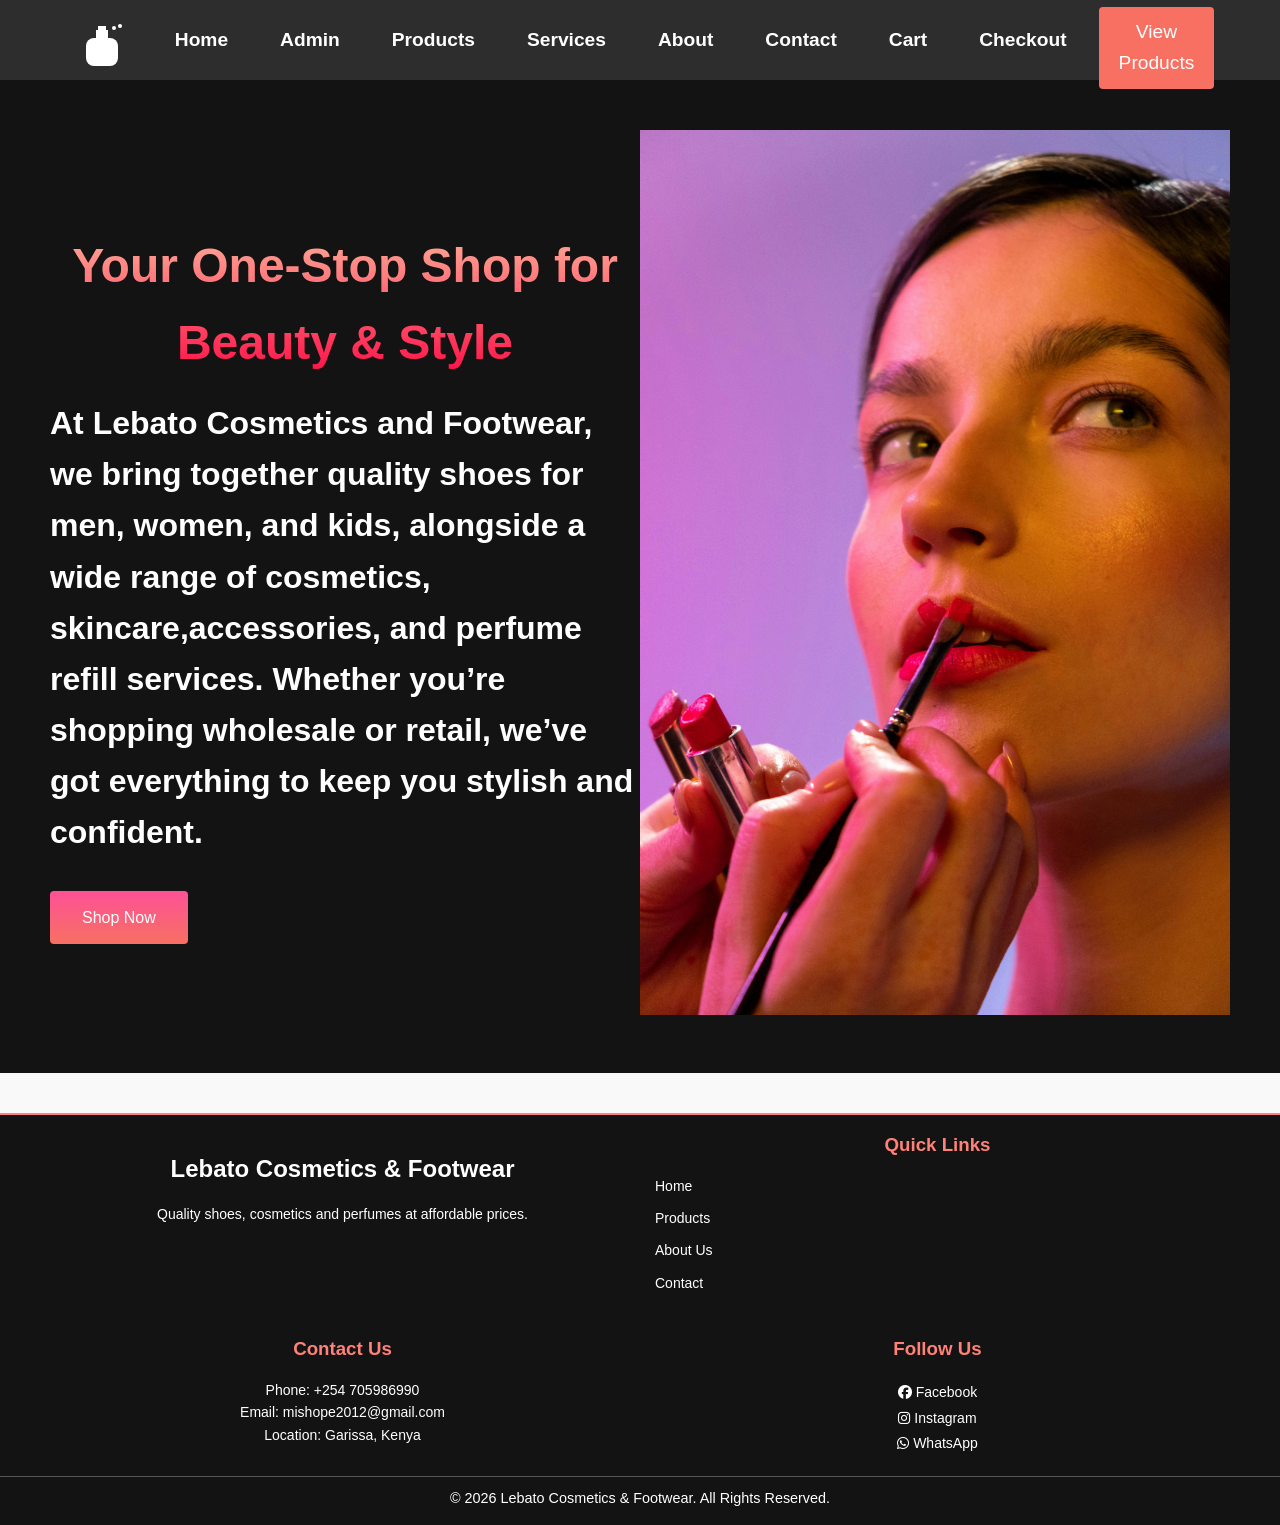
<file: index.html>
<!DOCTYPE html>
<html lang="en">
<head>
<meta charset="UTF-8">

<!-- Important for mobile width -->
<meta name="viewport" content="width=device-width, initial-scale=1.0">

<title>Lebato Cosmetics & Footwear – Shop Shoes, Cosmetics & Perfume</title>

<link rel="stylesheet" href="style.css">

<link href="https://fonts.googleapis.com/css2?family=Kumbh+Sans:wght@400;700&display=swap" rel="stylesheet">

<link rel="stylesheet" href="https://cdnjs.cloudflare.com/ajax/libs/font-awesome/6.5.0/css/all.min.css">

</head>

<body>

<!-- NAVBAR -->
<div class="navbar">
<div class="navbar__container">

<a href="index.html" id="navbar__logo">

<svg width="30" height="30" viewBox="0 0 64 64" xmlns="http://www.w3.org/2000/svg">
<rect x="16" y="24" width="32" height="28" rx="8" fill="white"/>
<rect x="26" y="16" width="12" height="8" fill="white"/>
<rect x="28" y="12" width="8" height="4" fill="white"/>
<circle cx="44" cy="14" r="2" fill="white"/>
<circle cx="50" cy="12" r="2" fill="white"/>
</svg>

</a>

<div class="navbar__toggle" id="mobile-menu">
<span class="bar"></span>
<span class="bar"></span>
<span class="bar"></span>
</div>

<ul class="navbar__menu">

<li class="navbar__item">
<a href="index.html" class="navbar__links">Home</a>
</li>

<li class="navbar__item">
<a href="products.html" class="navbar__links">Admin</a>
</li>

<li class="navbar__item">
<a href="product-view.html" class="navbar__links">Products</a>
</li>

<li class="navbar__item">
<a href="services.html" class="navbar__links">Services</a>
</li>

<li class="navbar__item">
<a href="about.html" class="navbar__links">About</a>
</li>

<li class="navbar__item">
<a href="contact.html" class="navbar__links">Contact</a>
</li>

<li class="navbar__item">
<a href="cart.html" class="navbar__links">Cart</a>
</li>

<li class="navbar__item">
<a href="checkout.html" class="navbar__links">Checkout</a>
</li>

<li class="navbar__btn">
<a href="product-view.html" class="button">View Products</a>
</li>

</ul>

</div>
</div>

<!-- HERO SECTION -->
<div class="main">

<div class="main__container">

<div class="main__content">

<h2>Your One-Stop Shop for Beauty & Style</h2>

<p>
At Lebato Cosmetics and Footwear, we bring together quality shoes for men, women, and kids, alongside a wide range of cosmetics, skincare,accessories, and perfume refill services. Whether you’re shopping wholesale or retail, we’ve got everything to keep you stylish and confident.
</p>

 <a href="product-view.html" class="main__btn">Shop Now</a>

</div>

<div class="main__img--container">

<img src="images/pic1.jpg" alt="Leberto Cosmetics Products" id="main__img">

</div>

</div>

</div>

<!-- FOOTER -->
<footer class="footer">

<div class="footer__container">

<div class="footer__section">
<h2>Lebato Cosmetics & Footwear</h2>
<p>Quality shoes, cosmetics and perfumes at affordable prices.</p>
</div>

<div class="footer__section">
<h3>Quick Links</h3>

<ul>
<li><a href="index.html">Home</a></li>
<li><a href="product-view.html">Products</a></li>
<li><a href="about.html">About Us</a></li>
<li><a href="contact.html">Contact</a></li>
</ul>

</div>

<div class="footer__section">

<h3>Contact Us</h3>

<p>Phone: +254 705986990</p>
<p>Email: mishope2012@gmail.com</p>
<p>Location: Garissa, Kenya</p>

</div>

<div class="footer__section">

<h3>Follow Us</h3>

<a href="#"><i class="fab fa-facebook"></i> Facebook</a><br>
<a href="#"><i class="fab fa-instagram"></i> Instagram</a><br>
<a href="#"><i class="fab fa-whatsapp"></i> WhatsApp</a>

</div>

</div>

<div class="footer__bottom">
<p>© 2026 Lebato Cosmetics & Footwear. All Rights Reserved.</p>
</div>

</footer>

<script src="app.js"></script>

</body>
</html>
</file>
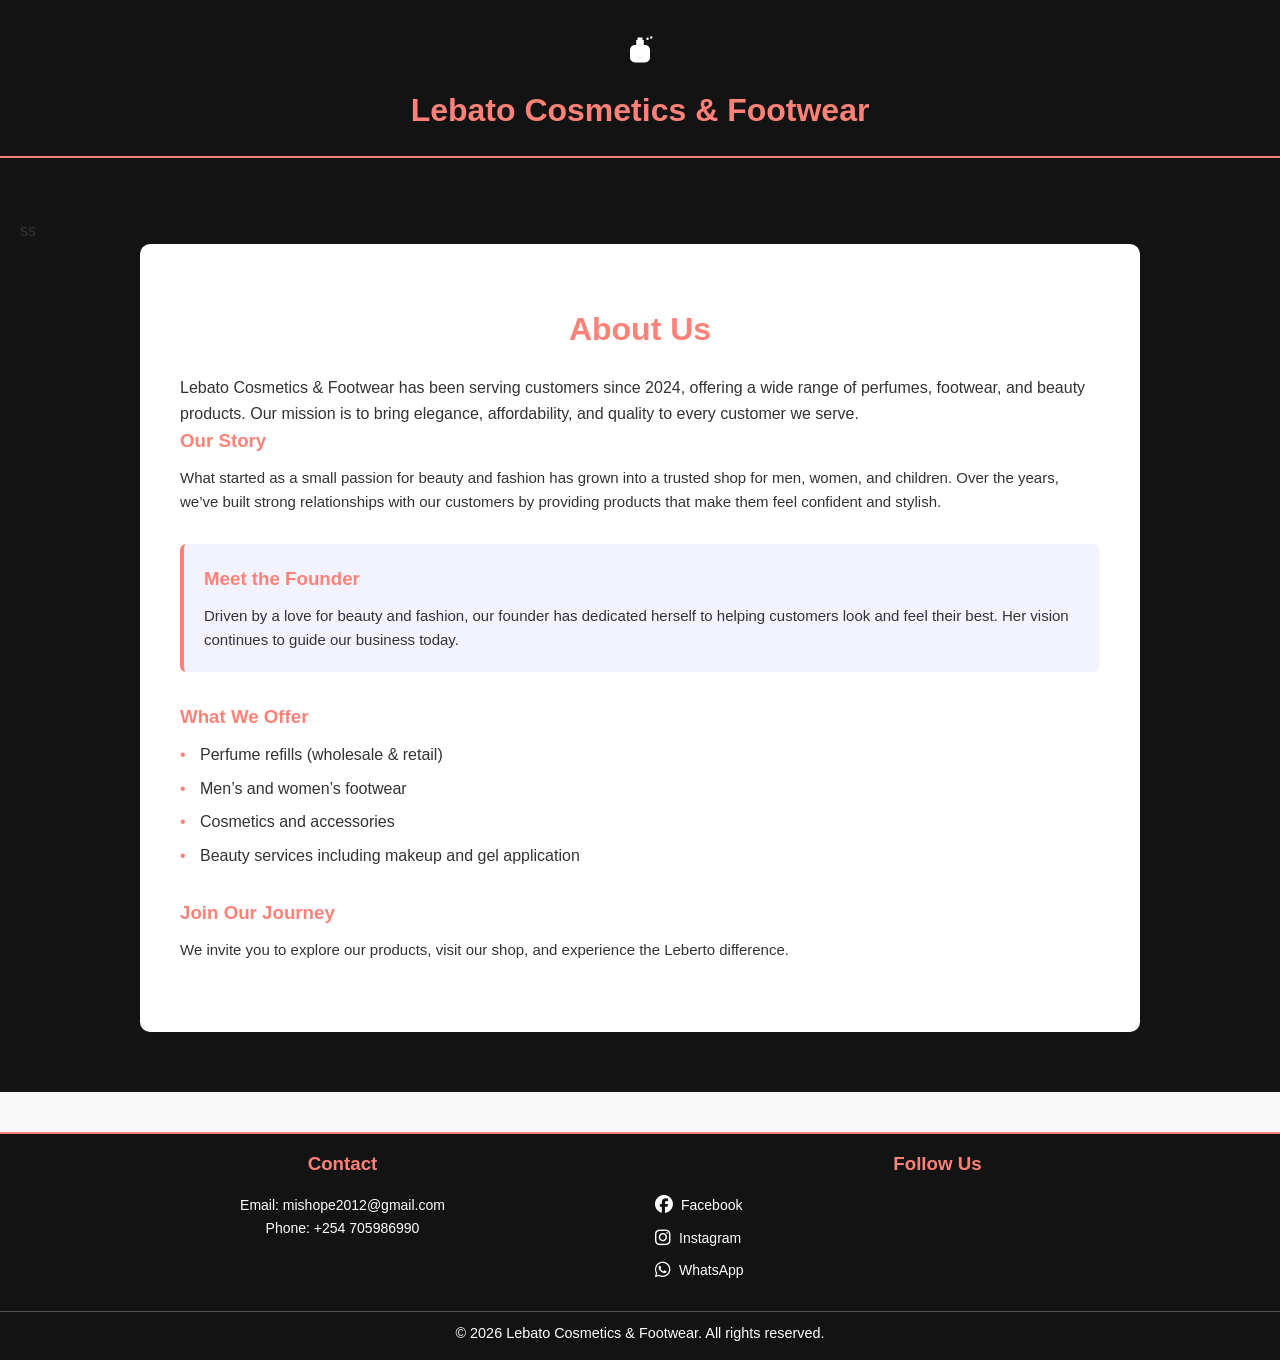
<file: about.html>
<!DOCTYPE html>
<html lang="en">
<head>
  <meta charset="UTF-8">
  <meta name="viewport" content="width=device-width, initial-scale=1.0">
  <title>About Us - Lebato Cosmetics & Footwear</title>
  <link rel="stylesheet" href="style.css">
    <link rel="stylesheet" href="https://cdnjs.cloudflare.com/ajax/libs/font-awesome/6.5.0/css/all.min.css">
</head>
<body>
  <header>
    <div class="header-content">
      <svg class="header-icon" width="40" height="40" viewBox="0 0 64 64" xmlns="http://www.w3.org/2000/svg">
        <rect x="16" y="24" width="32" height="28" rx="8" fill="white"/>
        <rect x="26" y="16" width="12" height="8" fill="white"/>
        <rect x="28" y="12" width="8" height="4" fill="white"/>
        <circle cx="44" cy="14" r="2" fill="white"/>
        <circle cx="50" cy="12" r="2" fill="white"/>
      </svg>
      <h1>Lebato Cosmetics & Footwear</h1>
    </div>
  </header>

  <section class="about">ss
    <div class="about__container">
      <h2>About Us</h2>
      <p>Lebato Cosmetics & Footwear has been serving customers since 2024, offering a wide range of perfumes, footwear, and beauty products. Our mission is to bring elegance, affordability, and quality to every customer we serve.</p>

      <div class="about__section">
        <h3>Our Story</h3>
        <p>What started as a small passion for beauty and fashion has grown into a trusted shop for men, women, and children. Over the years, we’ve built strong relationships with our customers by providing products that make them feel confident and stylish.</p>
      </div>

      <div class="about__section founder">
        <h3>Meet the Founder</h3>
        <p>Driven by a love for beauty and fashion, our founder has dedicated herself to helping customers look and feel their best. Her vision continues to guide our business today.</p>
      </div>

      <div class="about__section">
        <h3>What We Offer</h3>
        <ul>
          <li>Perfume refills (wholesale & retail)</li>
          <li>Men’s and women’s footwear</li>
          <li>Cosmetics and accessories</li>
          <li>Beauty services including makeup and gel application</li>
        </ul>
      </div>

      <div class="about__section">
        <h3>Join Our Journey</h3>
        <p>We invite you to explore our products, visit our shop, and experience the Leberto difference.</p>
      </div>
    </div>
  </section>

  <footer class="footer">
    <div class="footer__container">
      <div class="footer__section">
        <h3>Contact</h3>
        <p>Email: mishope2012@gmail.com</p>
        <p>Phone: +254 705986990</p>
      </div>
      <div class="footer__section">
        <h3>Follow Us</h3>
       <ul>
  <li><a href="#"><i class="fab fa-facebook"></i> Facebook</a></li>
  <li><a href="#"><i class="fab fa-instagram"></i> Instagram</a></li>
  <li><a href="#"><i class="fab fa-whatsapp"></i> WhatsApp</a></li>
</ul>

      </div>
    </div>
    <div class="footer__bottom">
      <p>&copy; 2026 Lebato Cosmetics & Footwear. All rights reserved.</p>
    </div>
  </footer>
</body>
</html>
</file>
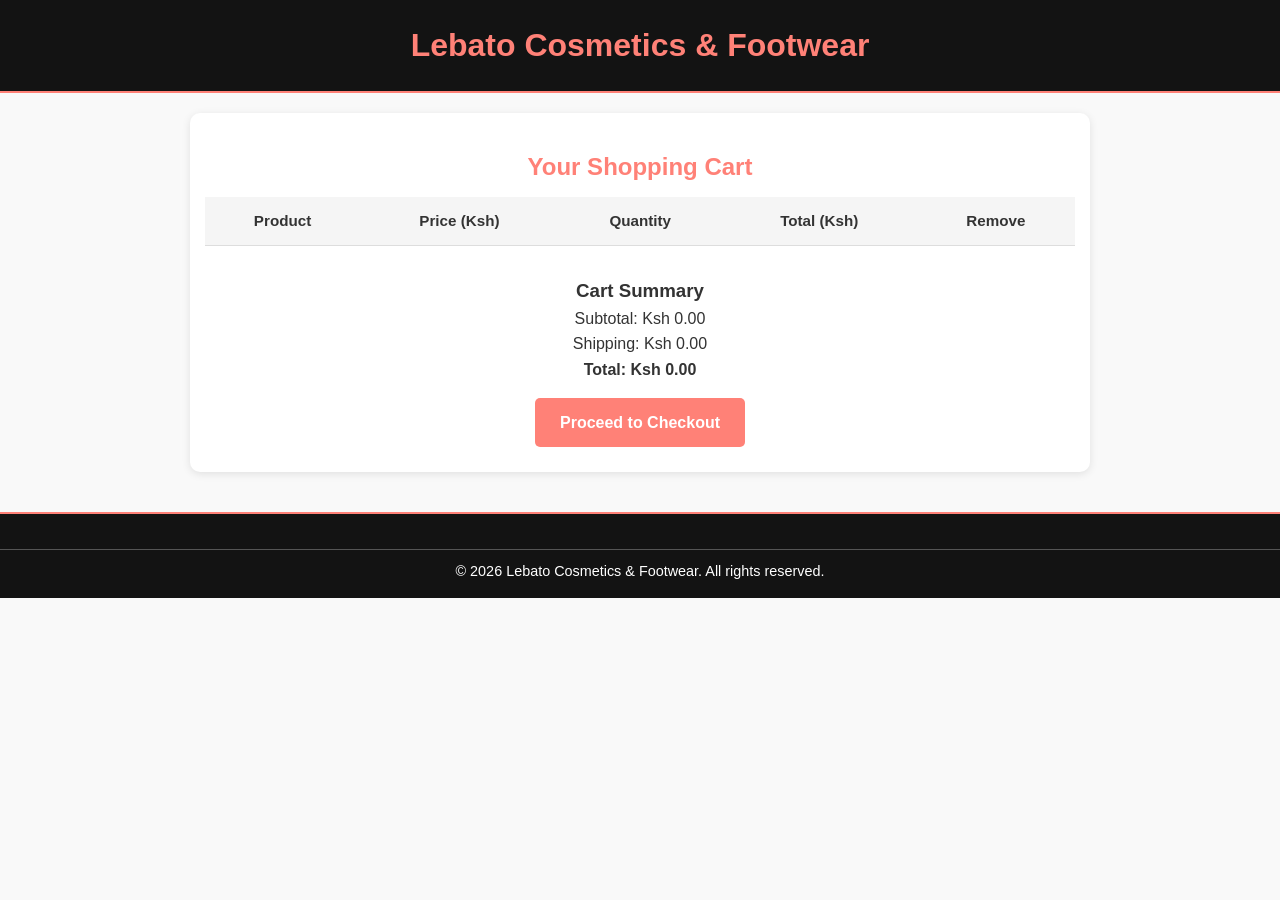
<file: cart.html>
<!DOCTYPE html>
<html lang="en">
<head>
  <meta charset="UTF-8">
  <meta name="viewport" content="width=device-width, initial-scale=1.0">
  <title>Shopping Cart - Lebato Cosmetics & Footwear</title>
  <link rel="stylesheet" href="style.css">
  <!-- Font Awesome for icons -->
  <link rel="stylesheet" href="https://cdnjs.cloudflare.com/ajax/libs/font-awesome/6.5.0/css/all.min.css">
</head>
<body>
  <header>
    <div class="header-content">
      <h1>Lebato Cosmetics & Footwear</h1>
    </div>
  </header>

  <section class="cart">
    <div class="cart__container">
      <h2>Your Shopping Cart</h2>

      <table class="cart__table">
        <thead>
          <tr>
            <th>Product</th>
            <th>Price (Ksh)</th>
            <th>Quantity</th>
            <th>Total (Ksh)</th>
            <th>Remove</th>
          </tr>
        </thead>
        <tbody id="cart-body">
          <!-- Items will be injected here by JS -->
        </tbody>
      </table>

      <div class="cart__summary">
        <h3>Cart Summary</h3>
        <p>Subtotal: <span id="subtotal">Ksh 0.00</span></p>
        <p>Shipping: <span id="shipping">Ksh 0.00</span></p>
        <p><strong>Total: <span id="total">Ksh 0.00</span></strong></p>

        <a href="checkout.html" class="checkout-btn">Proceed to Checkout</a>
      </div>
    </div>
  </section>

  <footer class="footer">
    <div class="footer__bottom">
      <p>&copy; 2026 Lebato Cosmetics & Footwear. All rights reserved.</p>
    </div>
  </footer>

  <script src="cart.js"></script>
</body>
</html>
</file>
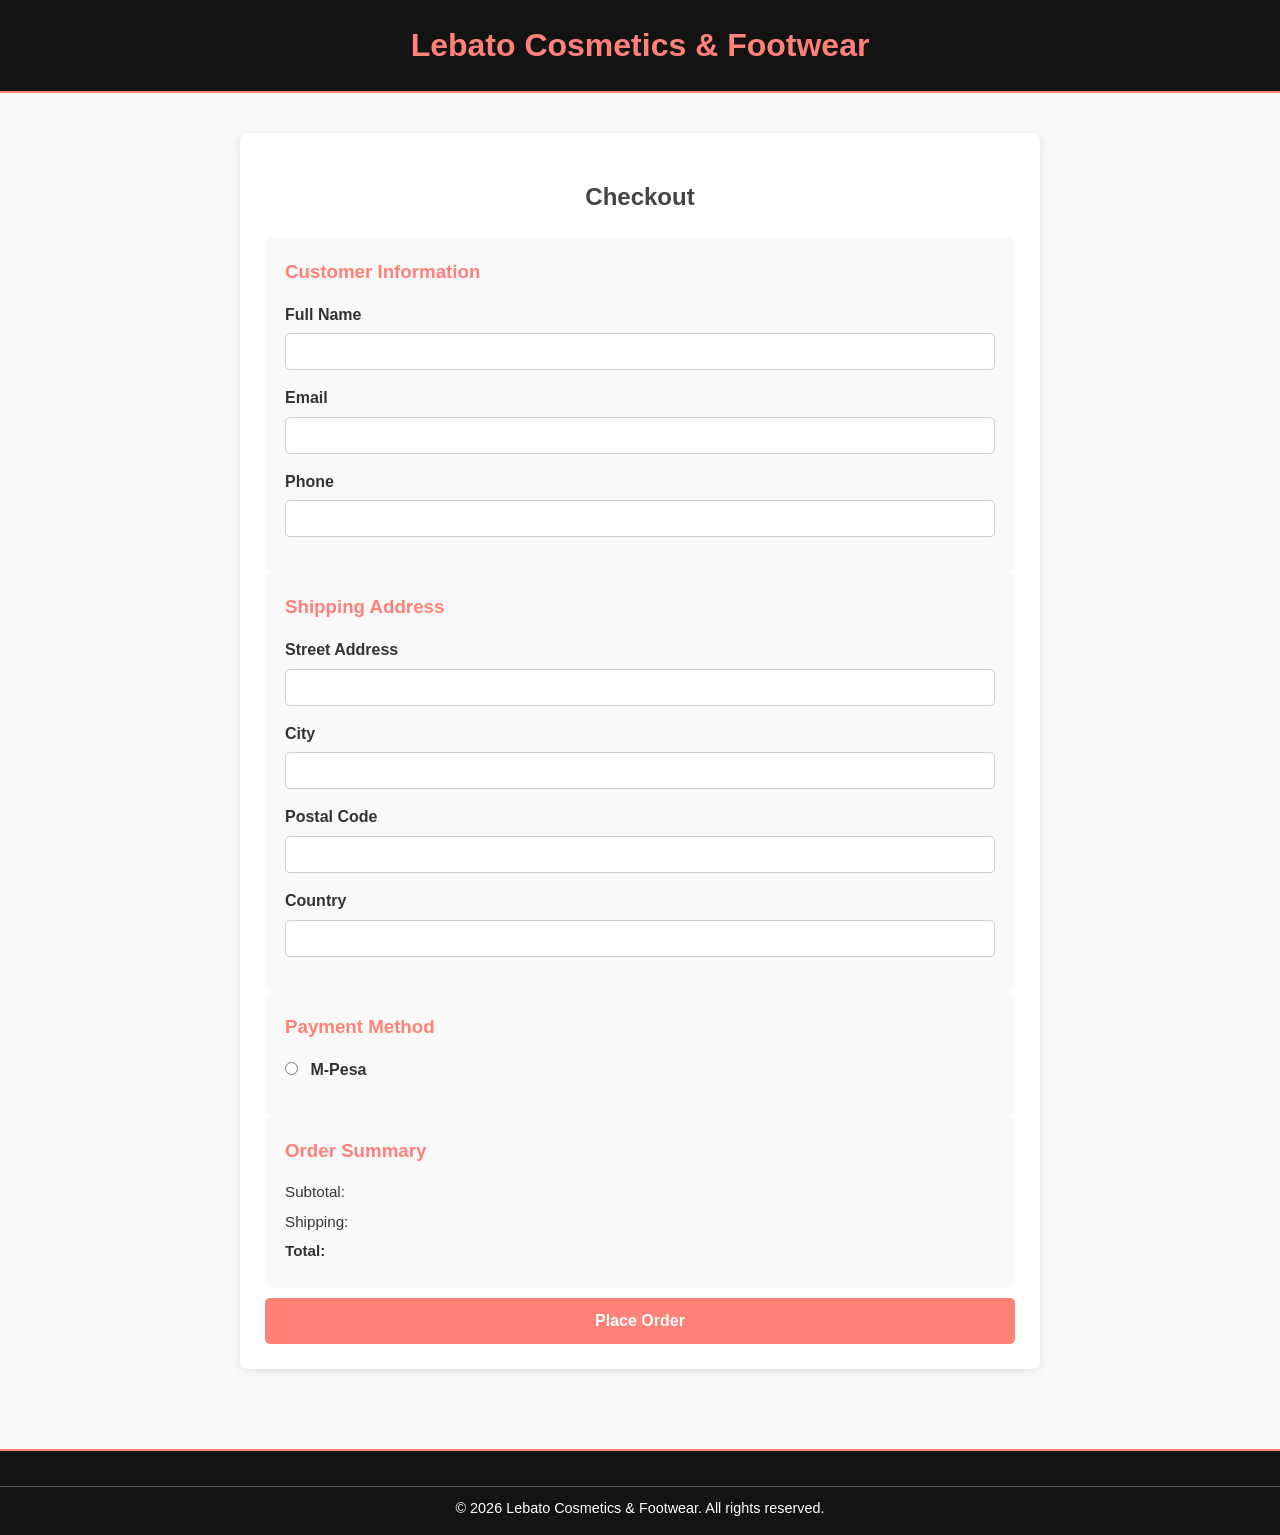
<file: checkout.html>
<!DOCTYPE html>
<html lang="en">
<head>
  <meta charset="UTF-8">
  <meta name="viewport" content="width=device-width, initial-scale=1.0">
  <title>Checkout - Lebato Cosmetics & Footwear</title>
  <link rel="stylesheet" href="style.css">
  <link rel="stylesheet" href="https://cdnjs.cloudflare.com/ajax/libs/font-awesome/6.5.0/css/all.min.css">
</head>
<body>
  <header>
    <div class="header-content">
      <h1>Lebato Cosmetics & Footwear</h1>
    </div>
  </header>

  <section class="checkout">
    <div class="checkout__container">
      <h2>Checkout</h2>
   <form id="contactForm" action="https://formspree.io/f/mvzwlkqw" method="POST">
        <!-- Hidden field to identify page -->
        <input type="hidden" name="page" value="Checkout">

        <!-- Customer Information -->
        <div class="form-section">
          <h3>Customer Information</h3>
          <label for="name">Full Name</label>
          <input type="text" id="name" name="name" required>

          <label for="email">Email</label>
          <input type="email" id="email" name="email" required>

          <label for="phone">Phone</label>
          <input type="tel" id="phone" name="phone" required>
        </div>

        <!-- Shipping Address -->
        <div class="form-section">
          <h3>Shipping Address</h3>
          <label for="address">Street Address</label>
          <input type="text" id="address" name="address" required>

          <label for="city">City</label>
          <input type="text" id="city" name="city" required>

          <label for="zip">Postal Code</label>
          <input type="text" id="zip" name="zip" required>

          <label for="country">Country</label>
          <input type="text" id="country" name="country" required>
        </div>

        <!-- Payment Method -->
        <div class="form-section">
          <h3>Payment Method</h3>
          <label>
            <input type="radio" name="payment" value="mpesa" required>
            M-Pesa 
          </label>
        </div>

        <!-- Order Summary -->
        <div class="form-section summary">
          <h3>Order Summary</h3>
          <p>Subtotal: <span></span></p>
          <p>Shipping: <span></span></p>
          <p><strong>Total: <span></span></strong></p>
        </div>

        <button type="submit" class="place-order-btn">Place Order</button>
        <p class="success-message" id="successMessage" style="display:none;">
          Thank you! Your order has been received. We’ll contact you soon.
        </p>
      </form>
    </div>
  </section>

  <footer class="footer">
    <div class="footer__bottom">
      <p>&copy; 2026 Lebato Cosmetics & Footwear. All rights reserved.</p>
    </div>
  </footer>

  <!-- Link to external JS -->
  <script src="checkout.js"></script>
</body>
</html>
</file>
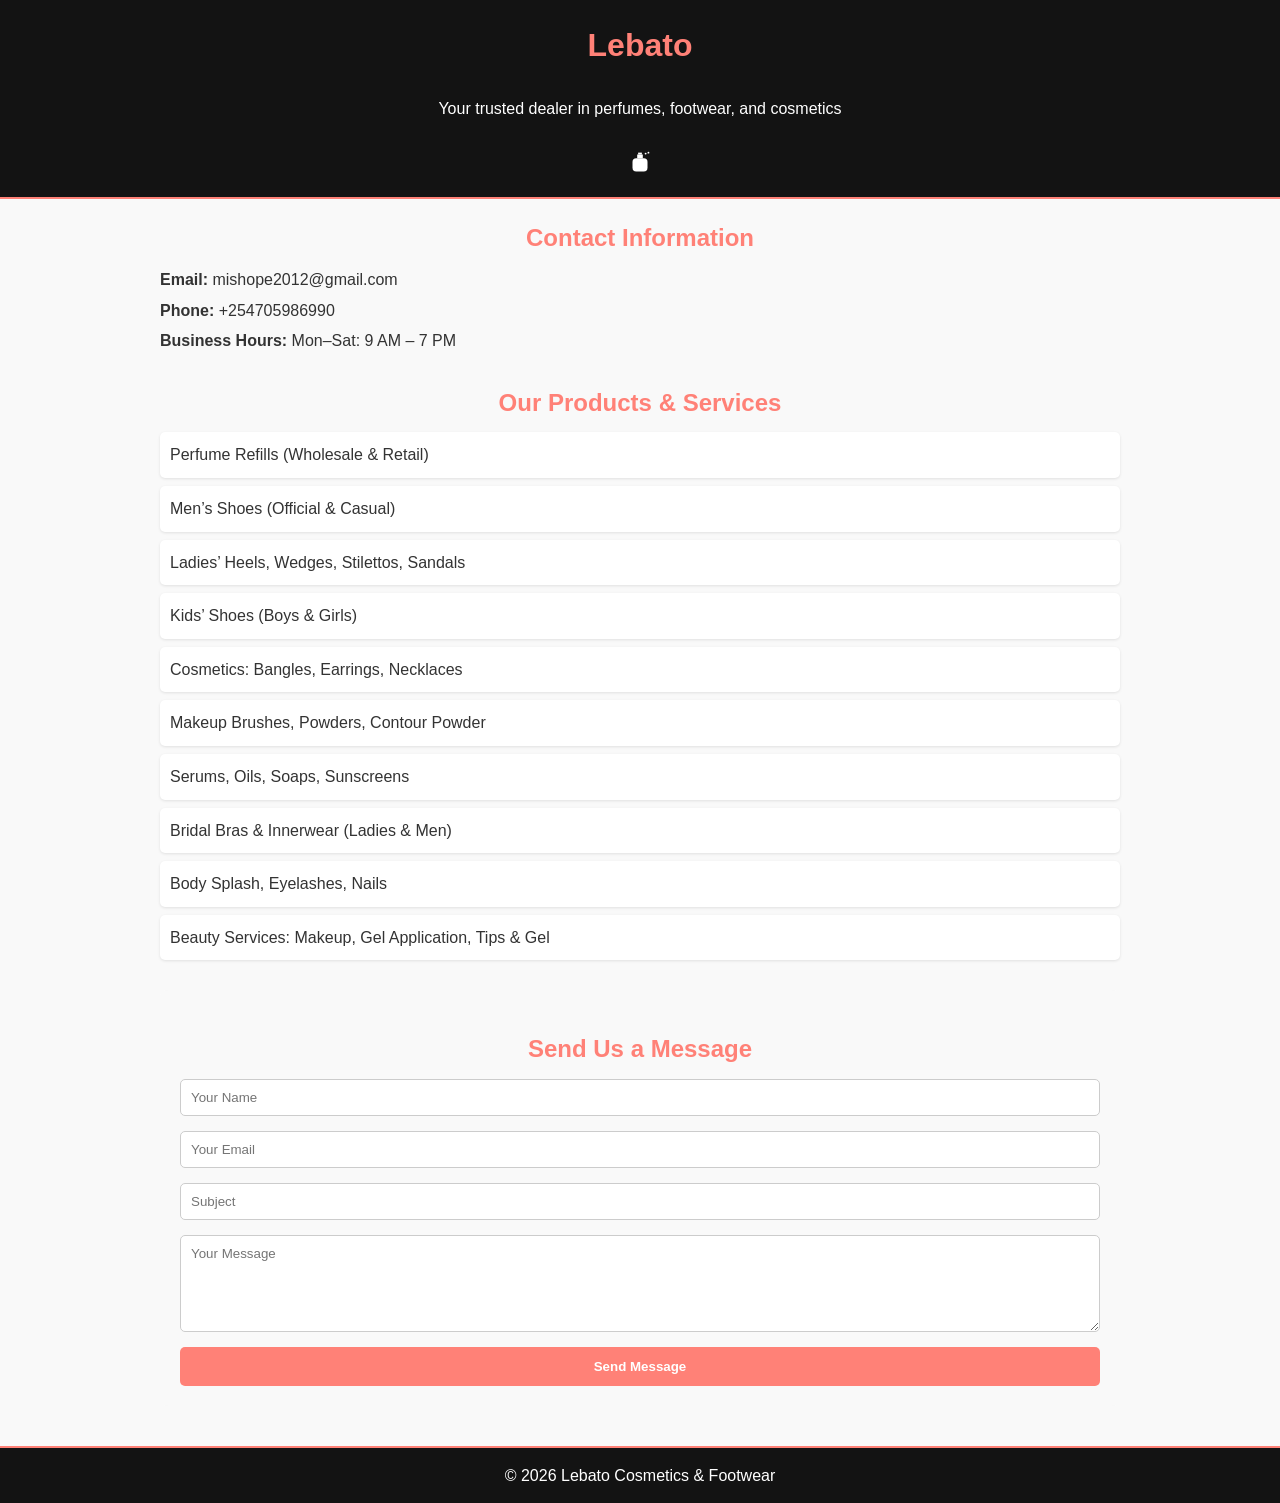
<file: contact.html>
<!DOCTYPE html>
<html lang="en">
<head>
  <meta charset="UTF-8">
  <meta name="viewport" content="width=device-width, initial-scale=1.0">
  <title>Lebato Cosmetics & Footwear - Contact Us</title>
  <link rel="stylesheet" href="style.css">
</head>
<body>
  <header>
     <div class="header-content">
      <h1>Lebato</h1>
      <p>Your trusted dealer in perfumes, footwear, and cosmetics</p>
      <svg width="30" height="30" viewBox="0 0 64 64" xmlns="http://www.w3.org/2000/svg">
        <rect x="16" y="24" width="32" height="28" rx="8" fill="white"/>
        <rect x="26" y="16" width="12" height="8" fill="white"/>
        <rect x="28" y="12" width="8" height="4" fill="white"/>
        <circle cx="44" cy="14" r="2" fill="white"/>
        <circle cx="50" cy="12" r="2" fill="white"/>
      </svg>
    </div>
  </header>

  <div class="container">
    <section class="contact-info">
      <h2>Contact Information</h2>
      <p><strong>Email:</strong> mishope2012@gmail.com</p>
      <p><strong>Phone:</strong> +254705986990</p>
      <p><strong>Business Hours:</strong> Mon–Sat: 9 AM – 7 PM</p>
    </section>

    <section class="products">
      <h2>Our Products & Services</h2>
      <ul>
        <li>Perfume Refills (Wholesale & Retail)</li>
        <li>Men’s Shoes (Official & Casual)</li>
        <li>Ladies’ Heels, Wedges, Stilettos, Sandals</li>
        <li>Kids’ Shoes (Boys & Girls)</li>
        <li>Cosmetics: Bangles, Earrings, Necklaces</li>
        <li>Makeup Brushes, Powders, Contour Powder</li>
        <li>Serums, Oils, Soaps, Sunscreens</li>
        <li>Bridal Bras & Innerwear (Ladies & Men)</li>
        <li>Body Splash, Eyelashes, Nails</li>
        <li>Beauty Services: Makeup, Gel Application, Tips & Gel</li>
      </ul>
    </section>

    <section class="form-section">
      <h2>Send Us a Message</h2>
<form id="contactForm" action="https://formspree.io/f/mvzwlkqw" method="POST">
        <input type="hidden" name="page" value="Contact">

        <input type="text" name="name" placeholder="Your Name" required>
        <input type="email" name="email" placeholder="Your Email" required>
        <input type="text" name="subject" placeholder="Subject" required>
        <textarea name="message" rows="5" placeholder="Your Message" required></textarea>
        
        <button type="submit">Send Message</button>
        <p class="success-message" id="successMessage" style="display:none;">
          Thank you! We’ll reply within 24 hours.
        </p>
      </form>
    </section>
  </div>

  <footer>
    <p>&copy; 2026 Lebato Cosmetics & Footwear</p>
  </footer>

  <!-- Link to external JS -->
  <script src="contact.js"></script>
</body>
</html>
</file>
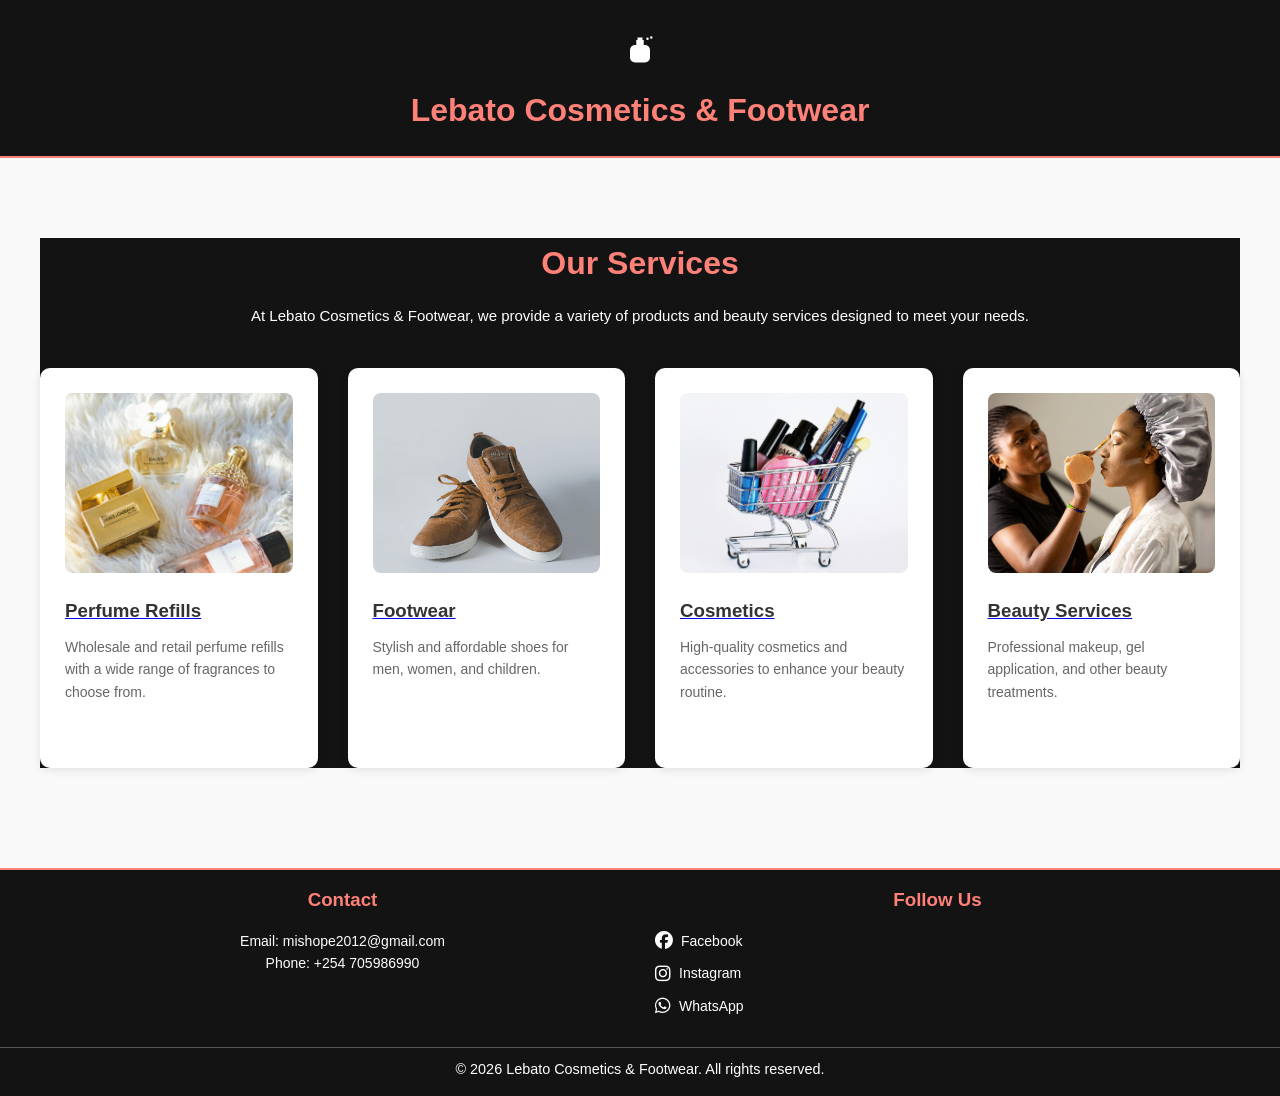
<file: services.html>
<!DOCTYPE html>
<html lang="en">
<head>
  <meta charset="UTF-8">
  <meta name="viewport" content="width=device-width, initial-scale=1.0">
  <title>Services - Lebato Cosmetics & Footwear</title>
  <!-- Link to your global stylesheet -->
  <link rel="stylesheet" href="style.css">
  <!-- Font Awesome for icons -->
  <link rel="stylesheet" href="https://cdnjs.cloudflare.com/ajax/libs/font-awesome/6.5.0/css/all.min.css">
</head>
<body>
  <header>
    <div class="header-content">
      <svg class="header-icon" width="40" height="40" viewBox="0 0 64 64" xmlns="http://www.w3.org/2000/svg">
        <rect x="16" y="24" width="32" height="28" rx="8" fill="white"/>
        <rect x="26" y="16" width="12" height="8" fill="white"/>
        <rect x="28" y="12" width="8" height="4" fill="white"/>
        <circle cx="44" cy="14" r="2" fill="white"/>
        <circle cx="50" cy="12" r="2" fill="white"/>
      </svg>
      <h1>Lebato Cosmetics & Footwear</h1>
    </div>
  </header>

  <!-- Services Section -->
  <section class="services">
    <div class="services__container">
      <h2>Our Services</h2>
      <p>At Lebato Cosmetics & Footwear, we provide a variety of products and beauty services designed to meet your needs.</p>

      <div class="services__grid">
        <div class="service__card">
          <a href="/product-view.html">
            <img src="images/perfume.jpg" alt="Perfume Refills">
            <h3>Perfume Refills</h3>
          </a>
          <p>Wholesale and retail perfume refills with a wide range of fragrances to choose from.</p>
        </div>

        <div class="service__card">
          <a href="/product-view.html">
            <img src="images/shoes.jpg" alt="Footwear">
            <h3>Footwear</h3>
          </a>
          <p>Stylish and affordable shoes for men, women, and children.</p>
        </div>

        <div class="service__card">
          <a href="/product-view.html">
            <img src="images/cosmetics.jpg" alt="Cosmetics">
            <h3>Cosmetics</h3>
          </a>
          <p>High-quality cosmetics and accessories to enhance your beauty routine.</p>
        </div>

        <div class="service__card">
          <a href="/product-view.html">
            <img src="images/beauty.jpg" alt="Beauty Services">
            <h3>Beauty Services</h3>
          </a>
          <p>Professional makeup, gel application, and other beauty treatments.</p>
        </div>
      </div>
    </div>
  </section>

  <footer class="footer">
    <div class="footer__container">
      <div class="footer__section">
        <h3>Contact</h3>
        <p>Email: mishope2012@gmail.com</p>
        <p>Phone: +254 705986990</p>
      </div>
      <div class="footer__section">
        <h3>Follow Us</h3>
        <ul>
          <li><a href="#"><i class="fab fa-facebook"></i> Facebook</a></li>
          <li><a href="#"><i class="fab fa-instagram"></i> Instagram</a></li>
          <li><a href="#"><i class="fab fa-whatsapp"></i> WhatsApp</a></li>
        </ul>
      </div>
    </div>
    <div class="footer__bottom">
      <p>&copy; 2026 Lebato Cosmetics & Footwear. All rights reserved.</p>
    </div>
  </footer>
</body>
</html>
</file>
<file: style.css>
* {
    box-sizing: border-box;
    margin: 0;
    padding: 0;
    font-family: 'Kumbh Sans', sans-serif;
}

/* Navbar styles */
.navbar {
    background: #131313;
    height: 80px;
    display: flex;
    justify-content: center;
    align-items: center;
    position: sticky;
    top: 0;
    z-index: 999;
    font-size: 1.2rem;
}

.navbar__container {
    display: flex;
    justify-content: flex-start;
    align-items: center;
    width: 100%;
    max-width: 1500px;
    padding: 0 50px;
    position: relative;
}

#navbar__logo {
    background-image: linear-gradient(to top, #ff0844 0%, #fb1999 100%);
    -webkit-background-clip: text;
    -webkit-text-fill-color: transparent;
    display: flex;
    align-items: center;
    font-size: 1.8rem;
    cursor: pointer;
    text-decoration: none;
    font-weight: bolder;
    margin-top: 2rem;
}
#navbar__logo svg {
    margin-right: 0.3rem;
    margin-bottom: 20px;
    width: 4rem;
    height: 4rem;
}

.navbar__menu {
    display: flex;
    align-items: center;
    list-style: none;
    text-align: center;
    margin-left: auto;
}

.navbar__item {
    height: 80px;
}

.navbar__links {
    color: #fff;
    display: flex;
    align-items: center;
    justify-content: center;
    text-decoration: none;
    padding: 0 1rem;
    height: 100%;
}

.navbar__links:hover {
    color: #f77062;
    transition: 0.3s ease;
}

.navbar__btn {
    display: flex;
    align-items: center;
    justify-content: center;
    padding: 0 1rem;
    margin-top: 1rem;
}

.button,
.main__btn {
    display: inline-flex;
    align-items: center;
    justify-content: center;
    text-decoration: none;
    padding: 10px 20px;
    border: none;
    border-radius: 4px;
    background: #f77062;
    color: #fff;
    cursor: pointer;
    transition: 0.3s ease;
}

.button:hover,
.main__btn:hover {
    background: #4837ff;
    color: white;
}

/* Mobile Styles */
@media screen and (max-width: 960px) {
    .navbar__container {
        flex-direction: column;
        align-items: center;
        padding: 0;
    }

    #navbar__logo {
        padding-left: 0;
    }

    .navbar__toggle {
        display: block;
        cursor: pointer;
        position: absolute;
        top: 20px;
        right: 20px;
        z-index: 1000;
    }

    .navbar__toggle .bar {
        display: block;
        width: 25px;
        height: 3px;
        margin: 5px auto;
        background-color: white;
        transition: all 0.3s ease-in-out;
    }

    .navbar__menu {
        display: none;
        flex-direction: column;
        background: #131313;
        position: absolute;
        top: 80px;
        right: 0;
        width: 100%;
        max-width: 1300px;
        max-height: 80vh;
        overflow-y: auto;
        z-index: 900;
    }

    .navbar__menu.active {
        display: flex;
    }

    .navbar__item {
        width: 100%;
        margin: 1rem 0;
    }

    .navbar__links {
        display: block;
        padding: 1rem 0;
        width: 100%;
    }

    .navbar__btn .button {
        width: 80%;
        max-width: 250px;
        margin: 1rem auto;
    }

    /* Hamburger to X animation */
    #mobile-menu.is-active .bar:nth-child(2) {
        opacity: 0;
    }
    #mobile-menu.is-active .bar:nth-child(1) {
        transform: translateY(8px) rotate(45deg);
    }
    #mobile-menu.is-active .bar:nth-child(3) {
        transform: translateY(-8px) rotate(-45deg);
    }
}

/* Hero Section CSS */
.main {
    background: #131313;       /* same as footer for uniform look */
    min-height: 100vh;    /* full screen height */
    display: flex;
    align-items: center;
}

.main__container {
    display: grid;
    grid-template-columns: 1fr 1fr;
    align-items: center;
    margin: 0 auto;
    background: #131313;       /* match parent */
    width: 100%;
    max-width: 1500px;
    padding: 50px;
    height: auto;              /* let content define height */
}

.main__content h2 {
    font-size: 3rem;
    background-image: linear-gradient(to top, #ff0844 0%, #ffb199 100%);
    -webkit-background-clip: text;
    -webkit-text-fill-color: transparent;
}
.main__content p {
    margin-top: 1rem;
    font-size: 2rem;
    font-weight: 700;
    color: #fff;
}
.main__btn {
    font-size: 1rem;
    background-image: linear-gradient(to top, #f77062 0%, #fe5196 100%);
    padding: 14px 32px;
    border: none;
    border-radius: 4px;
    color: #fff;
    margin-top: 2rem;
    cursor: pointer;
    position: relative;
    transition: all 0.35s;
}
.main__btn a {
    color: #fff;
    text-decoration: none;
}
.main__btn:after {
    position: absolute;
    content: '';
    top: 0;
    left: 0;
    width: 0;
    height: 100%;
    background: #4837ff;
    transition: all 0.35s;
    border-radius: 4px;
    z-index: -1;
}
.main__btn:hover:after {
    width: 100%;
}
.main__img--container {
    text-align: center;
}
#main__img {
    width: 100%;
    height: auto;
}
/* Tablet screens (≤768px) */
@media screen and (max-width: 768px) {
  .main__container {
    grid-template-columns: 1fr;   /* stack content */
    padding: 30px;
    text-align: center;
  }

  .main__content h2 {
    font-size: 2.2rem;
  }

  .main__content p {
    font-size: 1.4rem;
  }

  #main__img {
    max-width: 80%;
    margin: 2rem auto;
  }
}

/* Mobile screens (≤480px) */
@media screen and (max-width: 480px) {
  .main__content h2 {
    font-size: 1.6rem;
  }

  .main__content p {
    font-size: 1rem;
  }

  .main__btn {
    font-size: 0.9rem;
    padding: 10px 20px;
  }

  #main__img {
    max-width: 100%;
  }
}

/* Footer Section CSS */
.footer {
    background: #131313;       /* same as hero */
    color: #fff;
    padding: 40px 0;
    margin-top: 0;

    
}

.footer__container {
    display: grid;
    grid-template-columns: repeat(4,1fr);
    max-width: 1500px;
    margin: auto;
    gap: 40px;
    padding: 0 20px;
}

.footer__section h2,
.footer__section h3 {
    margin-bottom: 15px;
    color: white;
}

.footer__section p {
    font-size: 14px;
    line-height: 1.6;
}

.footer__section ul {
    list-style: none;
}

.footer__section ul li {
    margin-bottom: 8px;
}

.footer__section a {
    color: #fff;
    text-decoration: none;
    font-size: 14px;
}

.footer__section a:hover {
    color: orange;
}

.footer__bottom {
    text-align: center;
    margin-top: 30px;
    border-top: 1px solid #444;
    padding-top: 15px;
    font-size: 14px;
}

/* Tablet screens */
@media screen and (max-width: 768px) {
  .footer__container {
    grid-template-columns: repeat(2, 1fr);
    gap: 20px;
  }
}

/* Mobile screens */
@media screen and (max-width: 480px) {
  .footer__container {
    grid-template-columns: 1fr;
    gap: 15px;
  }
  .footer {
    padding: 20px 10px;
  }
  .footer__bottom {
    font-size: 12px;
  }
}
/* ========================= */
/* RESET */
/* ========================= */
* {
  margin: 0;
  padding: 0;
  box-sizing: border-box;
  font-family: Arial, sans-serif;
}

/* ========================= */
/* BODY */
/* ========================= */
body {
  background: #f4f6f9;
  padding: 20px;
}

/* ========================= */
/* TITLE */
/* ========================= */
h1 {
  text-align: center;
  margin-bottom: 20px;
  color: #2d2d2d;
}

/* ========================= */
/* SECTIONS */
/* ========================= */
#login-section,
#product-form-section {
  width: 100%;
  max-width: 420px;
  margin: 20px auto;
  background: #fff;
  padding: 25px;
  border-radius: 12px;
  box-shadow: 0 4px 12px rgba(0,0,0,0.1);
}

/* ========================= */
/* HEADINGS */
/* ========================= */
h2 {
  margin-bottom: 15px;
  color: #333;
  text-align: center;
}

/* ========================= */
/* INPUTS */
/* ========================= */
#login-section input,
#product-form-section input {
  width: 100%;
  padding: 12px;
  margin-bottom: 15px;
  border-radius: 8px;
  border: 1px solid #ccc;
  font-size: 1rem;
}

/* ========================= */
/* BUTTONS */
/* ========================= */
#login-section button,
#product-form-section button {
  width: 100%;
  padding: 12px;
  border: none;
  border-radius: 8px;
  background-color: #2d2d2d;
  color: #fff;
  font-size: 1rem;
  cursor: pointer;
  transition: 0.3s ease;
}

#login-section button:hover,
#product-form-section button:hover {
  background-color: #ffd700;
  color: #000;
}

/* ========================= */
/* STATUS TEXT */
/* ========================= */
#status,
#login-status {
  margin-top: 10px;
  text-align: center;
  font-weight: bold;
}

/* ========================= */
/* PRODUCT LIST */
/* ========================= */
#products-list {
  list-style: none;
  margin-top: 20px;
}

/* PRODUCT CARD */
#products-list li {
  background: #f9f9f9;
  padding: 15px;
  margin-bottom: 15px;
  border-radius: 10px;

  display: flex;
  align-items: center;
  justify-content: space-between;
  gap: 15px;
}

/* PRODUCT INFO */
.product-info {
  display: flex;
  align-items: center;
  gap: 15px;
  flex: 1;
}

/* IMAGE */
.product-info img {
  width: 70px;
  height: 70px;
  object-fit: cover;
  border-radius: 8px;
}

/* TEXT */
.product-text {
  display: flex;
  flex-direction: column;
  color: #333;
}

.product-text strong {
  font-size: 1rem;
}

.product-text span {
  font-size: 0.9rem;
}

/* DELETE BUTTON */
.delete-btn {
  background: #2d2d2d;
  color: #fff;
  border: none;
  padding: 10px 14px;
  border-radius: 8px;
  cursor: pointer;
  white-space: nowrap;
  transition: 0.3s;
}

.delete-btn:hover {
  background: red;
}

/* ========================= */
/* MOBILE RESPONSIVE 📱 */
/* ========================= */
@media screen and (max-width: 767px) {

  body {
    padding: 10px;
  }

  #login-section,
  #product-form-section {
    width: 100%;
    padding: 20px;
  }

  h1 {
    font-size: 1.5rem;
  }

  h2 {
    font-size: 1.2rem;
  }

  /* STACK PRODUCT CARD */
  #products-list li {
    flex-direction: column;
    align-items: flex-start;
  }

  .product-info {
    width: 100%;
  }

  .delete-btn {
    width: 100%;
    text-align: center;
  }
}
/* ========================= */
/* SMALL MOBILE (≤ 480px) 📱 */
/* ========================= */
@media screen and (max-width: 480px) {

  body {
    padding: 8px;
  }

  h1 {
    font-size: 1.3rem;
  }

  h2 {
    font-size: 1.1rem;
  }

  /* Sections tighter */
  #login-section,
  #product-form-section {
    padding: 15px;
    border-radius: 10px;
  }

  /* Inputs */
  #login-section input,
  #product-form-section input {
    padding: 12px;
    font-size: 0.95rem;
  }

  /* Buttons */
  #login-section button,
  #product-form-section button {
    padding: 12px;
    font-size: 0.95rem;
  }

  /* Product card stack */
  #products-list li {
    flex-direction: column;
    align-items: flex-start;
    padding: 12px;
  }

  /* Image smaller */
  .product-info img {
    width: 60px;
    height: 60px;
  }

  /* Text smaller */
  .product-text strong {
    font-size: 0.95rem;
  }

  .product-text span {
    font-size: 0.85rem;
  }

  /* Button full width */
  .delete-btn {
    width: 100%;
    padding: 10px;
    font-size: 0.9rem;
    text-align: center;
  }
}
/* General Styles */
body {
  font-family: Arial, sans-serif;
  background-color: #f9f9f9;
  margin: 0;
  padding: 0;
  color: #333;
}

/* Navbar */
.navbar {
  background-color: #2d2d2d;
  padding: 10px 20px;
  display: flex;
  justify-content: space-between;
  align-items: center;
}

.navbar__logo {
  color: #fff;
  font-size: 24px;
  text-decoration: none;
}

.navbar__menu {
  list-style: none;
  display: flex;
  margin: 0;
  padding: 0;
}

.navbar__item {
  margin-left: 20px;
}

.navbar__links {
  color: #fff;
  text-decoration: none;
  font-weight: bold;
}

.navbar__links:hover {
  color: #ffd700;
}

/* Headings */
h1, h2 {
  text-align: center;
  margin: 20px 0;
}

/* Product List */
.product-list {
  display: flex;
  flex-wrap: wrap;
  justify-content: center;
  gap: 25px;
  padding: 20px;
}

/* Product Card */
.product-card {
  background-color: #fff;
  border: 1px solid #ddd;
  border-radius: 10px;
  width: 100%;
  max-width: 320px; /* desktop/tablet max width */
  padding: 15px;
  text-align: center;
  box-shadow: 0 2px 6px rgba(0,0,0,0.1);
  display: flex;
  flex-direction: column;
  align-items: center;
}

.product-card img {
  width: 100%;
  height: auto;       /* keep image proportional */
  max-height: 180px;  /* limit height so it fits nicely */
  object-fit: contain; /* prevents cropping */
  border-radius: 5px;
}

/* Product Button */
.product-card button {
  background-color: #2d2d2d;
  color: #fff;
  border: none;
  padding: 10px 18px;
  margin-top: 12px;
  border-radius: 5px;
  cursor: pointer;
}

.product-card button:hover {
  background-color: #ffd700;
  color: #000;
}

/* Cart Section */
.cart__container {
  max-width: 900px;
  margin: 20px auto;
  padding: 15px;
  background: #fff;
  border-radius: 10px;
  box-shadow: 0 2px 8px rgba(0,0,0,0.1);
}

.cart__table {
  width: 100%;
  border-collapse: collapse;
  margin-bottom: 20px;
}

.cart__table th,
.cart__table td {
  padding: 12px;
  text-align: center;
  border-bottom: 1px solid #ddd;
  font-size: 0.95rem;
}

.cart__table th {
  background-color: #f5f5f5;
  color: #333;
}

.cart__table img {
  width: 80px;      /* fixed width for images */
  height: 80px;     /* fixed height for images */
  object-fit: cover;
  border-radius: 5px;
}

/* Cart Summary */
.cart__summary {
  text-align: center;
  padding: 10px 0;
}

.checkout-btn {
  display: inline-block;
  background: #ff8177;
  color: white;
  padding: 12px 25px;
  margin-top: 15px;
  border-radius: 5px;
  text-decoration: none;
  font-weight: bold;
  transition: 0.3s;
}

.checkout-btn:hover {
  background: #e76b63;
}



/* ========================= */
/* Tablet Screens */
/* ========================= */
/* Tablet and Mobile Screens */
/* ========================= */
@media screen and (max-width: 1024px) {

  .product-list {
    flex-wrap: wrap;
    justify-content: center;
  }

  .product-card {
    max-width: 300px;
  }

  .navbar__menu {
    flex-direction: column;
    background-color: #2d2d2d;
    position: absolute;
    top: 60px;
    right: 20px;
    display: none;
    padding: 10px;
    border-radius: 5px;
  }

  .navbar__item {
    margin: 10px 0;
  }
}

 

/* ========================= */
/* Mobile Screens */
/* ========================= */

@media screen and (max-width: 767px) {

  .product-list {
    flex-direction: column;
    align-items: center;
  }

 .product-card {
    max-width: 95%;
    padding: 15px;
  }

  .product-card img {
    max-height: 180px; /* same as desktop but proportional */
  }

    .cart__table th,
  .cart__table td {
    padding: 10px;
    font-size: 0.9rem;
  }

  .cart__table img {
    width: 60px;
    height: 60px;
  }

  .checkout-btn {
    width: 100%;
    padding: 12px;
  }
 

  .navbar__menu {
    flex-direction: column;
    position: static;
  }
}

header{
    background: #141414;
}
header h1{
    color: #ff8177;
}
.about {
  background: #141414;
  padding: 60px 20px;
}

.about__container {
  max-width: 1000px;
  margin: auto;
  background: white;
  padding: 40px;
  border-radius: 10px;
  box-shadow: 0 2px 10px rgba(0,0,0,0.1);
}

.about__container h2 {
  text-align: center;
  color: #ff8177;
  font-size: 2rem;
  margin-bottom: 20px;
}

.about__section {
  margin-bottom: 30px;
}

.about__section h3 {
  color: #ff8177;
  margin-bottom: 10px;
}

.about__section p {
  font-size: 15px;
  line-height: 1.6;
  color: #333;
}

.about__section ul {
  list-style: none;
  padding: 0;
}

.about__section ul li {
  margin-bottom: 8px;
  padding-left: 20px;
  position: relative;
}

.about__section ul li::before {
  content: "•";
  color: #ff8177;
  position: absolute;
  left: 0;
}

.founder {
  background: #f3f3ff;
  padding: 20px;
  border-left: 4px solid #ff8177;
  border-radius: 6px;
}
.footer__section ul {
  list-style: none;
  padding: 0;
}

.footer__section ul li {
  margin-bottom: 10px;
}

.footer__section ul li a {
  color: #fff;              /* text is white */
  text-decoration: none;
  font-size: 14px;
  display: flex;            /* align icon + text neatly */
  align-items: center;
}

.footer__section ul li a i {
  color: #fff;              /* icon is white */
  margin-right: 8px;        /* space between icon and text */
  font-size: 18px;          /* slightly larger than text */
}

.footer__section ul li a:hover {
  color: orange;            /* text turns orange on hover */
}

.footer__section ul li a:hover i {
  color: orange;            /* icon also turns orange on hover */
}


/* Responsive Design */
@media screen and (max-width: 768px) {
  .about__container {
    padding: 20px;
  }
  .about__container h2 {
    font-size: 1.6rem;
  }
   .footer__container {
    grid-template-columns: repeat(2, 1fr); /* 2 columns instead of 4 */
    gap: 20px;                             /* smaller gap */
    padding: 0 15px;                       /* tighter side padding */
  }

  .footer__section h3 {
    font-size: 16px;                       /* slightly smaller headings */
  }

  .footer__section p,
  .footer__section a {
    font-size: 13px;                       /* adjust text size */
  }

  .footer__bottom {
    font-size: 13px;
    margin-top: 20px;
    padding-top: 10px;
  }
}

@media screen and (max-width: 480px) {
  .about__container {
    padding: 15px;
  }
  .about__container h2 {
    font-size: 1.4rem;
  }
  .about__section p {
    font-size: 14px;
  }
   .footer__container {
    grid-template-columns: 1fr;   /* stack into one column */
    gap: 15px;                    /* smaller gap between sections */
    padding: 0 10px;              /* tighter side padding */
  }

  .footer__section {
    text-align: center;           /* center-align content for mobile */
  }

  .footer__section h3 {
    font-size: 15px;              /* slightly smaller headings */
    margin-bottom: 10px;
  }

  .footer__section p,
  .footer__section a {
    font-size: 12px;              /* smaller text for readability */
  }

  .footer__section ul {
    padding: 0;
  }

  .footer__section ul li {
    margin-bottom: 6px;
  }

  .footer__bottom {
    font-size: 12px;
    margin-top: 15px;
    padding-top: 8px;
  }
}
/* ===== Global Reset ===== */
* {
  margin: 0;
  padding: 0;
  box-sizing: border-box;
}

body {
  font-family: Arial, sans-serif;
  line-height: 1.6;
  background: #f9f9f9;
  color: #333;
}

/* ===== Header ===== */
header {
  background: #131313;
  padding: 20px;
  border-bottom: 2px solid #ff8177;
}

.header-content {
  display: flex;
  align-items: center;
  gap: 15px;
}

.header-icon {
  width: 40px;
  height: 40px;
}

header h1 {
  color: #ff8177;
  font-size: 1.8rem;
}

/* ===== Services Section ===== */
.services {
  padding: 60px 20px;
}

.services__container {
  max-width: 1200px;
  margin: auto;
  text-align: center;
  background: #131313;
}

.services__container h2 {
  color: #ff8177;
  font-size: 2rem;
  margin-bottom: 15px;
}

.services__container p {
  font-size: 15px;
  color: #fff;
  margin-bottom: 40px;
}

.services__grid {
  display: grid;
  grid-template-columns: repeat(4, 1fr);
  gap: 30px;
}

.service__card {
  background: white;
  padding: 25px;
  border-radius: 10px;
  box-shadow: 0 2px 10px rgba(0,0,0,0.1);
  transition: transform 0.3s ease;
  text-align: left;
}

.service__card:hover {
  transform: translateY(-5px);
}

.service__card img {
  width: 100%;
  height: 180px;
  object-fit: cover;
  border-radius: 8px;
  margin-bottom: 15px;
  transition: transform 0.3s ease;
}

.service__card:hover img {
  transform: scale(1.05);
}

.service__card h3 {
  color: #333;
  margin-bottom: 10px;
}

.service__card p {
  font-size: 14px;
  color: #666;
  line-height: 1.6;
}

/* ===== Footer ===== */
.footer {
  background: #333;
  color: #fff;
  padding: 40px 20px;
  margin-top: 40px;
}

.footer__container {
  display: grid;
  grid-template-columns: repeat(2, 1fr);
  gap: 30px;
  max-width: 1200px;
  margin: auto;
}

.footer__section h3 {
  margin-bottom: 15px;
  color: #ff8177;
}

.footer__section p,
.footer__section a {
  font-size: 14px;
  color: #fff;
  text-decoration: none;
}

.footer__section ul {
  list-style: none;
  padding: 0;
}

.footer__section ul li {
  margin-bottom: 10px;
}

.footer__section ul li a {
  display: flex;
  align-items: center;
  color: #fff;
  transition: color 0.3s ease;
}

.footer__section ul li a i {
  margin-right: 8px;
  font-size: 18px;
  color: #fff;
  transition: color 0.3s ease;
}

.footer__section ul li a:hover,
.footer__section ul li a:hover i {
  color: orange;
}

.footer__bottom {
  text-align: center;
  margin-top: 20px;
  font-size: 13px;
  border-top: 1px solid #555;
  padding-top: 10px;
}

/* ===== Responsive Design ===== */

/* Tablet screens */
@media screen and (max-width: 768px) {
  .services__grid {
    grid-template-columns: repeat(2, 1fr);
  }

  .footer__container {
    grid-template-columns: 1fr;
    text-align: center;
  }
}

/* Mobile screens */
@media screen and (max-width: 480px) {
  .services__grid {
    grid-template-columns: 1fr;
  }

  .service__card {
    text-align: center;
  }

  .footer__section {
    text-align: center;
  }

  header h1 {
    font-size: 1.4rem;
  }
}
/* ===== Base Styles ===== */
/* ===== Base Styles ===== */
body {
  font-family: Arial, sans-serif;
  line-height: 1.6;
  background: #f9f9f9;
  color: #333;
  margin: 0;
  padding: 0;
}

/* ===== Header ===== */
header {
  background: #131313;
  padding: 20px;
  border-bottom: 2px solid #ff8177;
  text-align: center;
}

.header-content h1 {
  color: #ff8177;
  font-size: 2rem;
  margin: 0;
}

/* ===== Checkout Section ===== */
.checkout {
  padding: 40px 20px;
}

.checkout__container {
  max-width: 800px;
  margin: auto;
  background: #fff;
  padding: 25px;
  border-radius: 8px;
  box-shadow: 0 2px 8px rgba(0,0,0,0.1);
}

.checkout__container h2 {
  text-align: center;
  margin-bottom: 20px;
  color: #444;
}

/* ===== Checkout Form ===== */
.checkout__form {
  display: flex;
  flex-direction: column;
  gap: 25px;
}

.form-section {
  background: #f9f9f9;
  padding: 20px;
  border-radius: 8px;
}

.form-section h3 {
  margin-bottom: 15px;
  color: #ff8177;
}

.form-section label {
  display: block;
  margin-bottom: 6px;
  font-weight: bold;
  color: #333;
}

.form-section input[type="text"],
.form-section input[type="email"],
.form-section input[type="tel"],
.form-section input[type="radio"] {
  background: #fff;
  color: #333;
  border: 1px solid #ccc;
  border-radius: 5px;
  padding: 10px;
  margin-bottom: 15px;
  width: 100%;
  box-sizing: border-box;
}

.form-section input[type="radio"] {
  width: auto;
  margin-right: 8px;
}

/* ===== Order Summary ===== */
.summary p {
  margin: 5px 0;
  font-size: 0.95rem;
}

/* ===== Place Order Button ===== */
.place-order-btn {
  background: #ff8177;
  color: #fff;
  padding: 14px;
  border: none;
  border-radius: 5px;
  cursor: pointer;
  font-weight: bold;
  font-size: 1rem;
  margin-top: 10px;
}

.place-order-btn:hover {
  background: #e76b63;
}

/* ===== Footer ===== */
.footer {
  background: #131313;
  color: #fff;
  text-align: center;
  padding: 15px 0;
  margin-top: 40px;
  border-top: 2px solid #ff8177;
}

.footer__bottom p {
  margin: 0;
  font-size: 0.9rem;
}

/* ===== Responsive Design ===== */

/* Tablet screens (≤768px) */
@media screen and (max-width: 768px) {
  .checkout__container {
    padding: 20px;
  }

  .form-section {
    padding: 15px;
  }

  .place-order-btn {
    font-size: 0.95rem;
    padding: 12px;
  }
}

/* Mobile screens (≤480px) */
@media screen and (max-width: 480px) {
  .checkout__container {
    padding: 15px;
  }

  .form-section {
    padding: 12px;
  }

  .form-section label {
    font-size: 0.9rem;
  }

  .form-section input {
    font-size: 0.9rem;
    padding: 8px;
  }

  .place-order-btn {
    display: block;
    width: 100%;
    padding: 12px;
    font-size: 1rem;
  }

  footer {
    font-size: 0.85rem;
  }
}

/* ===== Base Styles ===== */
body {
  font-family: Arial, sans-serif;
  line-height: 1.6;
  background: #f9f9f9;
  color: #333;
  margin: 0;
  padding: 0;
}

/* ===== Header ===== */
header {
  background: #131313;
  padding: 20px;
  border-bottom: 2px solid #ff8177;
  text-align: center;
}

.header-content h1 {
  color: #ff8177;
  margin: 0;
  font-size: 2rem;
  text-align: center;
}

.header-content {
  display: flex;
  flex-direction: column;   /* stack h1 and p vertically */
  align-items: center;      /* center horizontally */
  justify-content: center;  /* center vertically if needed */
  text-align: center;       /* center text inside */
}

.header-content p {
  color: #fff;
  margin: 10px 0 0px;
  font-size: 1rem;
  text-align: center;
}

.header-content svg {
  margin-top: 10px;
}

/* ===== Container ===== */
.container {
  max-width: 1000px;
  margin: 20px auto;
  padding: 0 20px;
}

/* ===== Sections ===== */
section {
  margin-bottom: 30px;
}

h2 {
  color: #ff8177;
  margin-bottom: 10px;
}

.contact-info p {
  margin: 5px 0;
}

/* ===== Products ===== */
.products ul {
  list-style: none;
  padding: 0;
}

.products li {
  background: #fff;
  padding: 10px;
  margin-bottom: 8px;
  border-radius: 5px;
  box-shadow: 0 1px 3px rgba(0,0,0,0.1);
}

/* ===== Form ===== */
form {
  display: flex;
  flex-direction: column;
}

form input,
form textarea {
  margin-bottom: 15px;
  padding: 10px;
  border: 1px solid #ccc;
  border-radius: 5px;
}

form button {
  background: #ff8177;
  color: #fff;
  padding: 12px;
  border: none;
  border-radius: 5px;
  cursor: pointer;
  font-weight: bold;
}

form button:hover {
  background: #e76b63;
}

.success-message {
  display: none; /* hidden by default */
  margin-top: 10px;
  color: green;
  font-weight: bold;
}

/* ===== Footer ===== */
footer {
  background: #131313;
  color: #fff;
  text-align: center;
  padding: 15px 0;
  margin-top: 40px;
  border-top: 2px solid #ff8177;
}

/* ===== Responsive Design ===== */

/* Tablet screens (≤768px) */
@media screen and (max-width: 768px) {
  .header-content h1 {
    font-size: 1.6rem;
  }

  .header-content p {
    font-size: 0.9rem;
  }

  .container {
    padding: 0 15px;
  }

  .products li {
    font-size: 0.95rem;
  }

  form input,
  form textarea,
  form button {
    font-size: 0.95rem;
  }
}

/* Mobile screens (≤480px) */
@media screen and (max-width: 480px) {
  header {
    padding: 15px;
  }

  .header-content h1 {
    font-size: 1.3rem;
  }

  .header-content p {
    font-size: 0.8rem;
  }

  .products li {
    font-size: 0.9rem;
    padding: 8px;
  }

  form input,
  form textarea {
    font-size: 0.9rem;
    padding: 8px;
  }

  form button {
    font-size: 0.9rem;
    padding: 10px;
  }

  footer {
    font-size: 0.85rem;
  }
}
</file>
